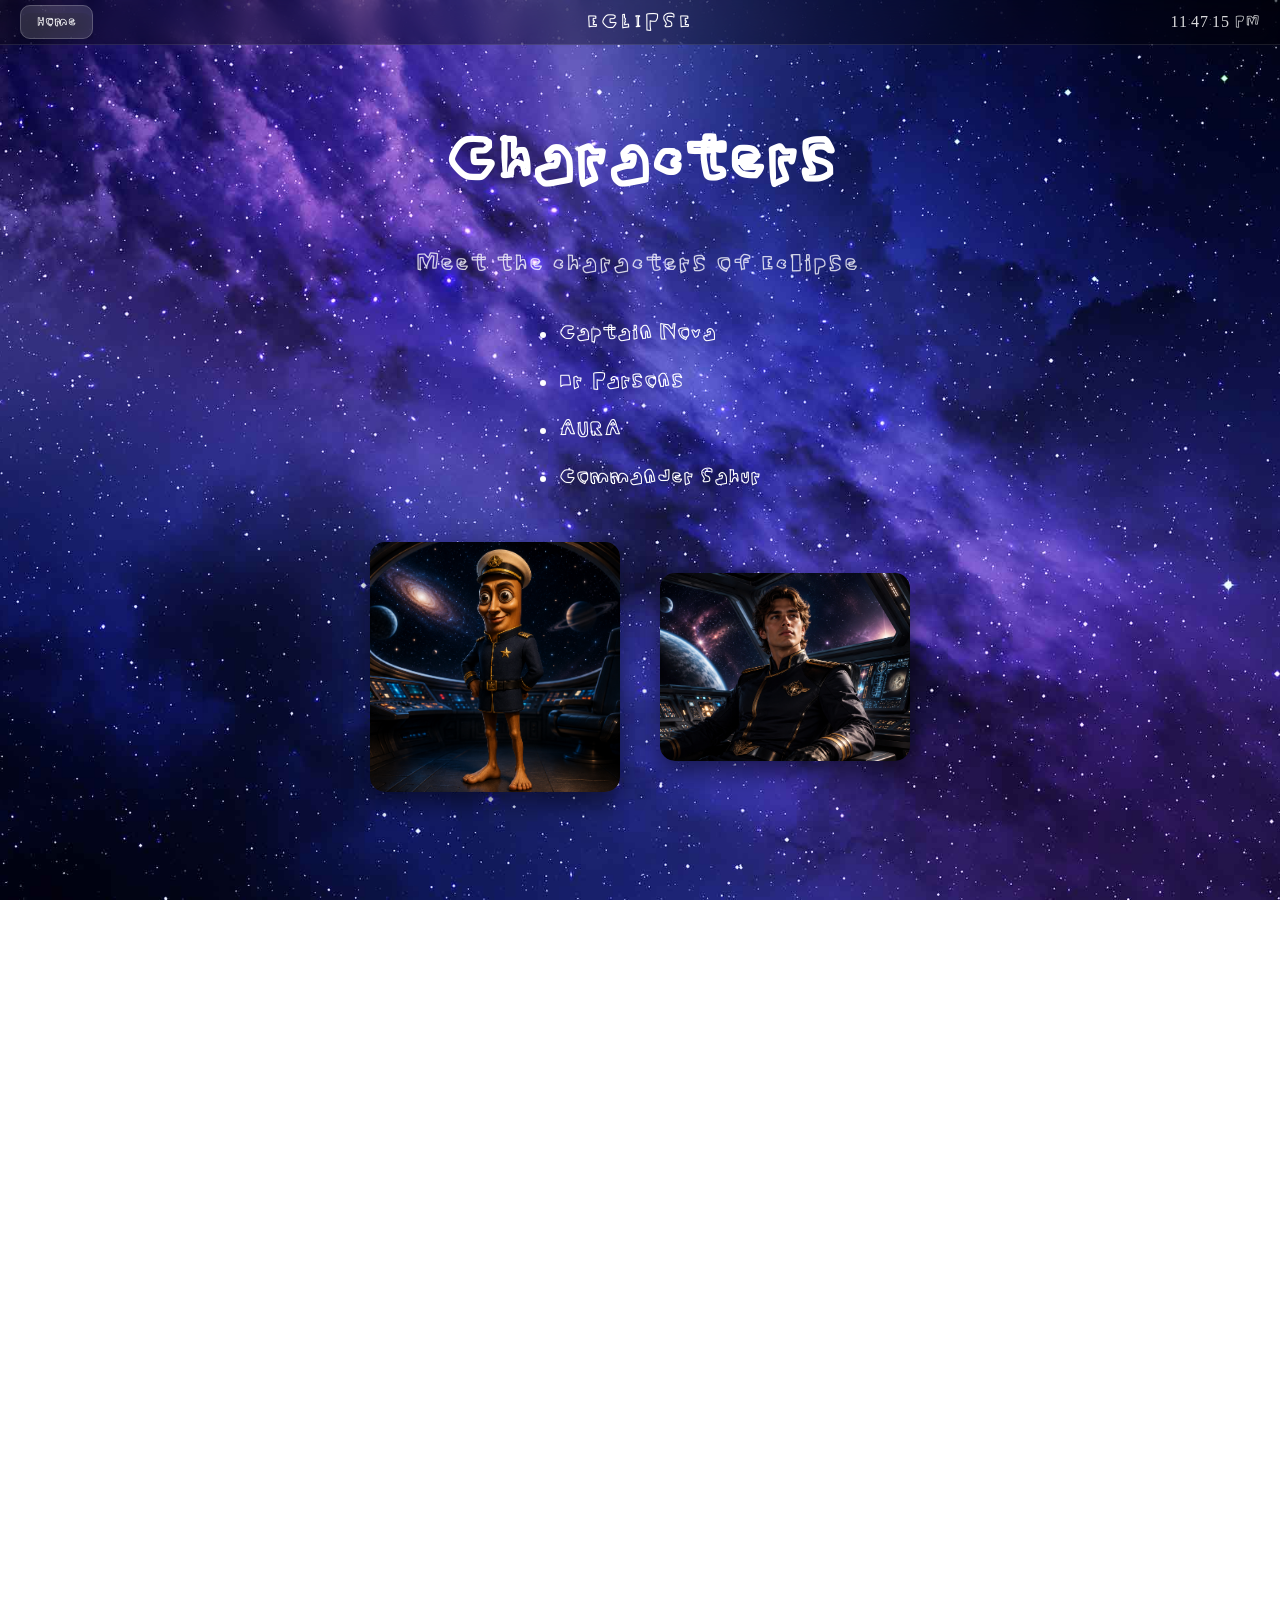
<file: characters.html>
<!DOCTYPE html>
<html lang="en">
<head>
  <meta charset="UTF-8">
  <title>Characters</title>
  <link rel="stylesheet" href="global.css">
</head>

<body>

<div class="top-bar">

  <div class="top-left">
    <a href="index.html" class="characters-button">Home</a>
  </div>

  <div class="top-title">ECLIPSE</div>

  <div class="top-time" id="time"></div>

</div>

<h1 class="my-font">Characters</h1>

<p class="subtitle">
Meet the characters of Eclipse.
</p>

<ul class="character-list">
  <li>Captain Nova</li>
  <li>Dr. Parsons</li>
  <li>AURA</li>
  <li>Commander Sahur</li>
</ul>

<div class="character-images">
  <img src="tung.png" class="character-image" alt="Tung">
  <img src="man.png" class="character-image" alt="Man">
</div>


<script>
function updateTime() {
  const now = new Date();

  const options = {
    timeZone: "America/New_York",
    hour: "2-digit",
    minute: "2-digit",
    second: "2-digit",
    hour12: true
  };

  document.getElementById("time").textContent =
    new Intl.DateTimeFormat("en-US", options).format(now);
}

updateTime();
setInterval(updateTime, 1000);
</script>

</body>
</html>
</file>
<file: global.css>
@font-face {
  font-family: "MyFont2";
  src: url("Myfont2-Regular.otf") format("opentype");
}

body {
  margin: 0;
  padding: 0;
  padding-top: 45px;

  background-image: url("Space.jpg");
  background-size: cover;
  background-position: center;
  background-repeat: no-repeat;
  background-attachment: fixed;

  min-height: 100vh;

  color: white;
  text-align: center;
}

.my-font {
  font-family: "MyFont2", serif;
  font-size: 72px;
  margin-top: 80px;
}

.subtitle {
  font-family: "MyFont2", serif;
  font-size: 28px;
  color: rgba(255, 255, 255, 0.8);

  margin-top: 10px;
  letter-spacing: 1px;
}

.screenshot-row {
  display: flex;
  justify-content: center;
  align-items: center;

  gap: 50px;
  margin-top: 60px;
}

.screenshot {
  width: 180px;
  height: 120px;
  object-fit: cover;
  border-radius: 15px;
  box-shadow: 0 10px 25px rgba(0, 0, 0, 0.5);
  transition: transform 0.2s ease;
}

.screenshot:hover {
  transform: scale(1.05);
}

.games-section {
  margin-top: 120px;
  text-align: center;
}

.games-section h2 {
  font-family: "MyFont2", serif;
  font-size: 36px;
  margin-bottom: 20px;
}

.game-buttons button {
  margin: 10px;
  padding: 12px 20px;

  font-family: "MyFont2", serif;
  font-size: 16px;

  cursor: pointer;

  border: none;
  border-radius: 10px;

  background: rgba(255, 255, 255, 0.15);
  color: white;

  backdrop-filter: blur(10px);
  -webkit-backdrop-filter: blur(10px);

  transition: 0.2s;
}

.game-buttons button:hover {
  background: rgba(255, 255, 255, 0.3);
}

.game-display {
  margin-top: 30px;

  display: flex;
  justify-content: center;
}

.game-display img {
  width: 400px;
  max-width: 80%;

  border-radius: 15px;
  box-shadow: 0 10px 25px rgba(0,0,0,0.5);

  display: none;
}

.screenshot-row {
  margin-top: 90px;
}

.screenshot-row {
  margin-bottom: 60px;
}

body {
  min-height: 200vh;
  padding-top: 45px;
}

.top-bar {
  position: fixed;
  top: 0;
  left: 0;

  width: 100%;
  height: 45px;

  display: grid;
  grid-template-columns: 1fr auto 1fr;
  align-items: center;
  padding: 0 20px;
  box-sizing: border-box;

  background: rgba(0, 0, 0, 0.35);
  backdrop-filter: blur(12px);
  -webkit-backdrop-filter: blur(12px);

  border-bottom: 1px solid rgba(255, 255, 255, 0.1);

  z-index: 1000;
}

.top-title {
  position: absolute;
  left: 50%;
  top: 50%;
  transform: translate(-50%, -50%);

  font-family: "MyFont2", serif;
  font-size: 24px;
  letter-spacing: 3px;
}

.top-time {
  position: absolute;
  right: 20px;
  top: 50%;
  transform: translateY(-50%);

  font-family: "MyFont2", serif;
  font-size: 16px;
  letter-spacing: 1px;

  color: rgba(255, 255, 255, 0.85);
}

.about-game {
  margin: 180px auto;
  max-width: 900px;

  padding: 40px 60px;

  text-align: center;

  background: rgba(0, 0, 0, 0.35);
  backdrop-filter: blur(10px);
  -webkit-backdrop-filter: blur(10px);

  border: 1px solid rgba(255, 255, 255, 0.15);
  border-radius: 20px;

  box-shadow: 0 10px 40px rgba(0, 0, 0, 0.4);
}

.about-game h2 {
  font-family: "MyFont2", serif;
  font-size: 42px;
  color: white;
  margin-bottom: 30px;
}

.about-game p {
  font-family: "MyFont2", serif;
  font-size: 26px;
  line-height: 1.8;
  color: rgba(255, 255, 255, 0.9);
}

.release-section {
  margin: 150px auto;
  max-width: 700px;

  padding: 35px 50px;

  text-align: center;

  background: rgba(0, 0, 0, 0.35);
  backdrop-filter: blur(10px);
  -webkit-backdrop-filter: blur(10px);

  border: 1px solid rgba(255, 255, 255, 0.15);
  border-radius: 20px;

  box-shadow: 0 10px 40px rgba(0, 0, 0, 0.4);
}

.release-section h2 {
  font-family: "MyFont2", serif;
  font-size: 42px;
  color: white;
  margin-bottom: 20px;
}

.release-section p {
  font-family: "MyFont2", serif;
  font-size: 30px;
  color: rgba(255, 255, 255, 0.9);
  letter-spacing: 2px;
}

.scroll-indicator {
  margin-top: 0px;
  margin-bottom: 50px;
}

.scroll-indicator p {
  font-family: "MyFont2", serif;
  font-size: 24px;
  color: rgba(255, 255, 255, 0.85);
  margin-bottom: 12px;
  letter-spacing: 2px;
}

.scroll-arrow {
  font-family: "MyFont2", serif;
  font-size: 40px;
  color: rgba(255, 255, 255, 0.8);
}

.top-left {
  position: absolute;
  left: 20px;
  top: 50%;
  transform: translateY(-50%);
}

.characters-button {
  font-family: "MyFont2", serif;
  font-size: 16px;

  color: white;
  text-decoration: none;

  padding: 8px 16px;

  border-radius: 10px;

  background: rgba(255, 255, 255, 0.15);
  backdrop-filter: blur(10px);
  -webkit-backdrop-filter: blur(10px);

  border: 1px solid rgba(255, 255, 255, 0.2);

  transition: 0.2s ease;
}

.characters-button:hover {
  background: rgba(255, 255, 255, 0.3);
}

.character-list {
  font-family: "MyFont2", serif;
  font-size: 24px;
  color: white;

  list-style-type: disc;
  text-align: left;

  width: fit-content;
  margin: 30px auto;
  line-height: 2;
}

.character-images {
  display: flex;
  justify-content: center;
  align-items: center;
  gap: 40px;

  margin-top: 40px;
}

.character-images {
  display: flex;
  justify-content: center;
  align-items: center;
  gap: 40px;

  margin-top: 40px;
}

.character-image {
  width: 250px;
  height: auto;

  border-radius: 15px;
  box-shadow: 0 10px 25px rgba(0, 0, 0, 0.5);
}
</file>
